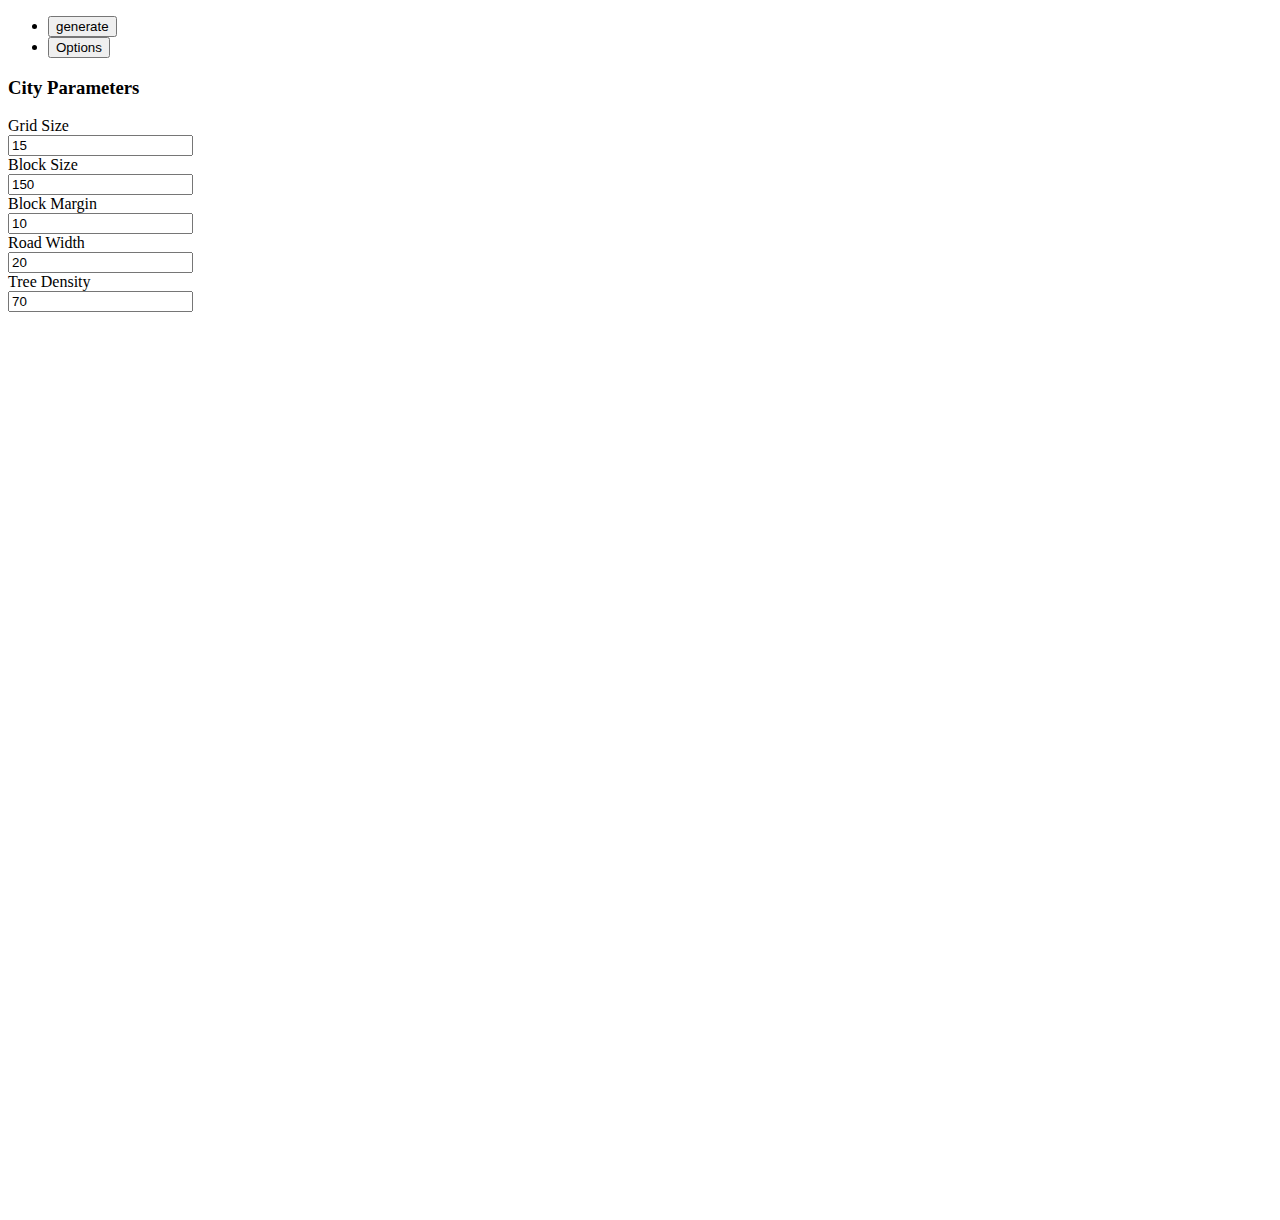
<file: index.html>
<!DOCTYPE html>
<html lang="en">
<head>
    <meta charset="UTF-8">
    <title>Title</title>


    <script>
        window.onload = function() {
            // Whenever the regenerate button is clicked, update our city option variables and
            // regenerate the scene
            document.getElementById("generate").addEventListener(
                "click",
                function () {
                    updateCityOptions();
                    reset();
                },
                false
            );

            // This event handles our ability to toggle the visibility of the city options menu.
            document.getElementById("options").addEventListener(
                "click",
                function () {
                    document.querySelector(".options").classList.toggle("hidden");
                },
                false
            );

        }

    </script>

</head>

<body>

<div class="options module hidden">



    <ul class="controls">
        <li>
            <button id="generate">generate</button>
        </li>

        <li>
            <button id="options">Options</button>
        </li>
    </ul>


    <section>

        <h3>City Parameters</h3>

        <div class="row">
            <div class="col col-label">
                <label for="grid_size">Grid Size</label>
            </div>
            <div class="col col-input">
                <input type="number" name="grid_size" id="grid_size" min="0" value="15" step="5" />
            </div>
        </div>

        <div class="row">
            <div class="col col-label">
                <label for="block_size">Block Size</label>
            </div>
            <div class="col col-input">
                <input type="number" name="block_size" id="block_size" min="0" value="150" step="5" />
            </div>
        </div>

        <div class="row">
            <div class="col col-label">
                <label for="block_margin">Block Margin</label>
            </div>
            <div class="col col-input">
                <input type="number" name="block_margin" id="block_margin" min="0" value="10" step="1" />
            </div>
        </div>

        <div class="row">
            <div class="col col-label">
                <label for="block_size">Road Width</label>
            </div>
            <div class="col col-input">
                <input type="number" name="road_width" id="road_width" min="0" value="20" step="5" />
            </div>
        </div>

        <div class="row">
            <div class="col col-label">
                <label for="tree_density">Tree Density</label>
            </div>
            <div class="col col-input">
                <input type="number" name="tree_density" id="tree_density" min="0" value="70" step="10" />
            </div>
        </div>

    </section>

</div>

</body>


<script src="js/three.js"></script>
<script src="js/OrbitControls.js"></script>
<script src="js/CityBuilder.js"></script>
<script src="js/perlin.js"></script>


</html>
</file>
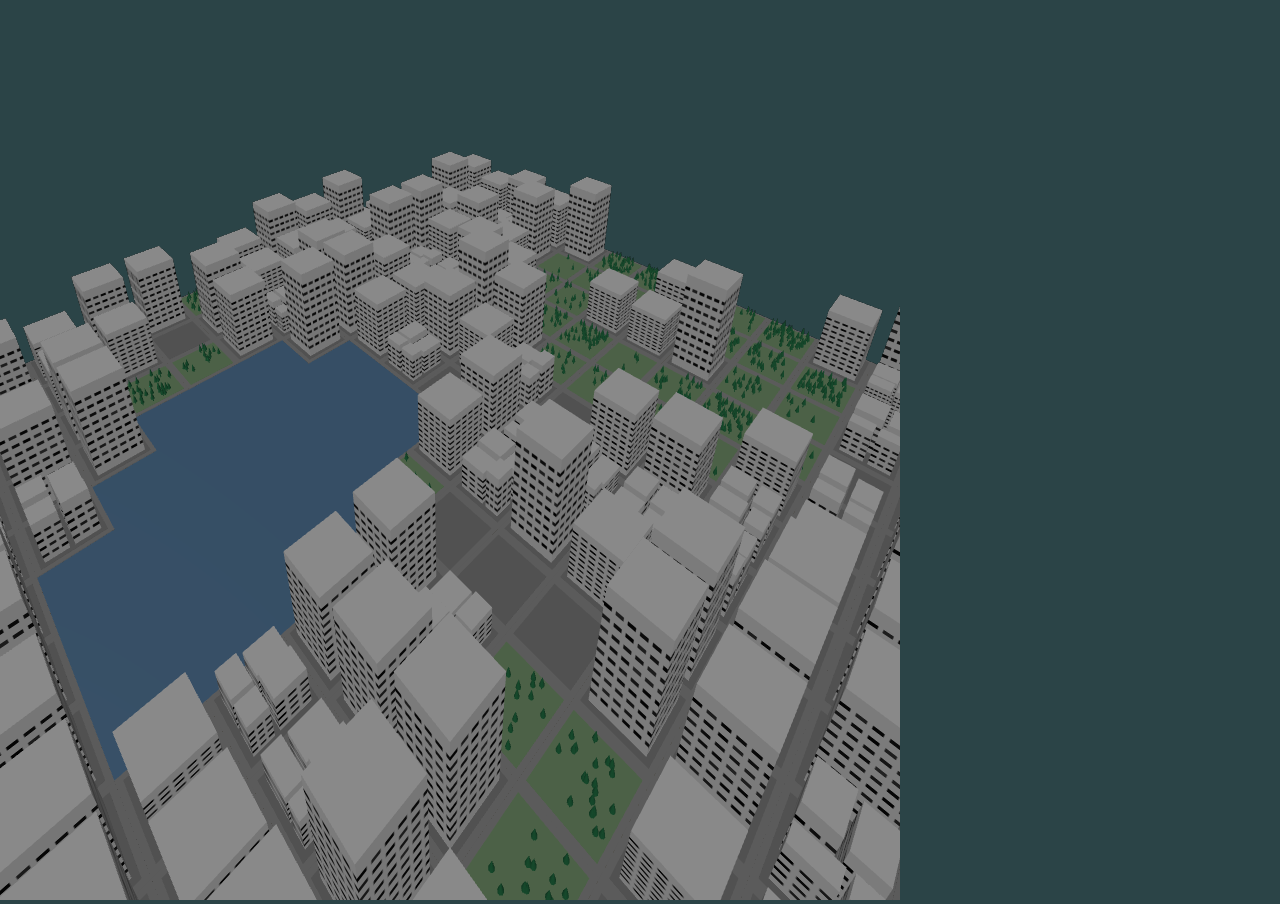
<file: Procedural-City-Generator-master/index.html>
<!DOCTYPE html>
<html lang="en">

<head>

  <title>Procedural City Generator</title>
  <meta name="viewport" content="width=device-width, initial-scale=1">
  <link rel="stylesheet" href="css/style.css">

</head>

<body>

<!--  <ul class="controls">-->
<!--    <li>-->
<!--    <button id="regenerate">Regenerate</button>-->
<!--    </li>-->

<!--    <li>-->
<!--      <button id="options">Options</button>-->
<!--    </li>-->
<!--  </ul>-->

  <div class="options module hidden">

    <section>

      <h3>City Parameters</h3>

      <div class="row">
        <div class="col col-label">
          <label for="grid_size">Grid Size</label>
        </div>
        <div class="col col-input">
          <input type="number" name="grid_size" id="grid_size" min="0" value="15" step="5" />
        </div>
      </div>

      <div class="row">
        <div class="col col-label">
          <label for="block_size">Block Size</label>
        </div>
        <div class="col col-input">
          <input type="number" name="block_size" id="block_size" min="0" value="150" step="5" />
        </div>
      </div>

      <div class="row">
        <div class="col col-label">
          <label for="block_margin">Block Margin</label>
        </div>
        <div class="col col-input">
          <input type="number" name="block_margin" id="block_margin" min="0" value="10" step="1" />
        </div>
      </div>

      <div class="row">
        <div class="col col-label">
          <label for="block_size">Road Width</label>
        </div>
        <div class="col col-input">
          <input type="number" name="road_width" id="road_width" min="0" value="20" step="5" />
        </div>
      </div>

      <div class="row">
        <div class="col col-label">
          <label for="tree_density">Tree Density</label>
        </div>
        <div class="col col-input">
          <input type="number" name="tree_density" id="tree_density" min="0" value="70" step="10" />
        </div>
      </div>

    </section>

  </div>

  <script src='js/three.min.js'></script>
  <script src='js/OrbitControls.js'></script>
  <script src='js/perlin.js'></script>
  <script src="js/procedural.city.generator.js"></script>

</body>

</html>
</file>
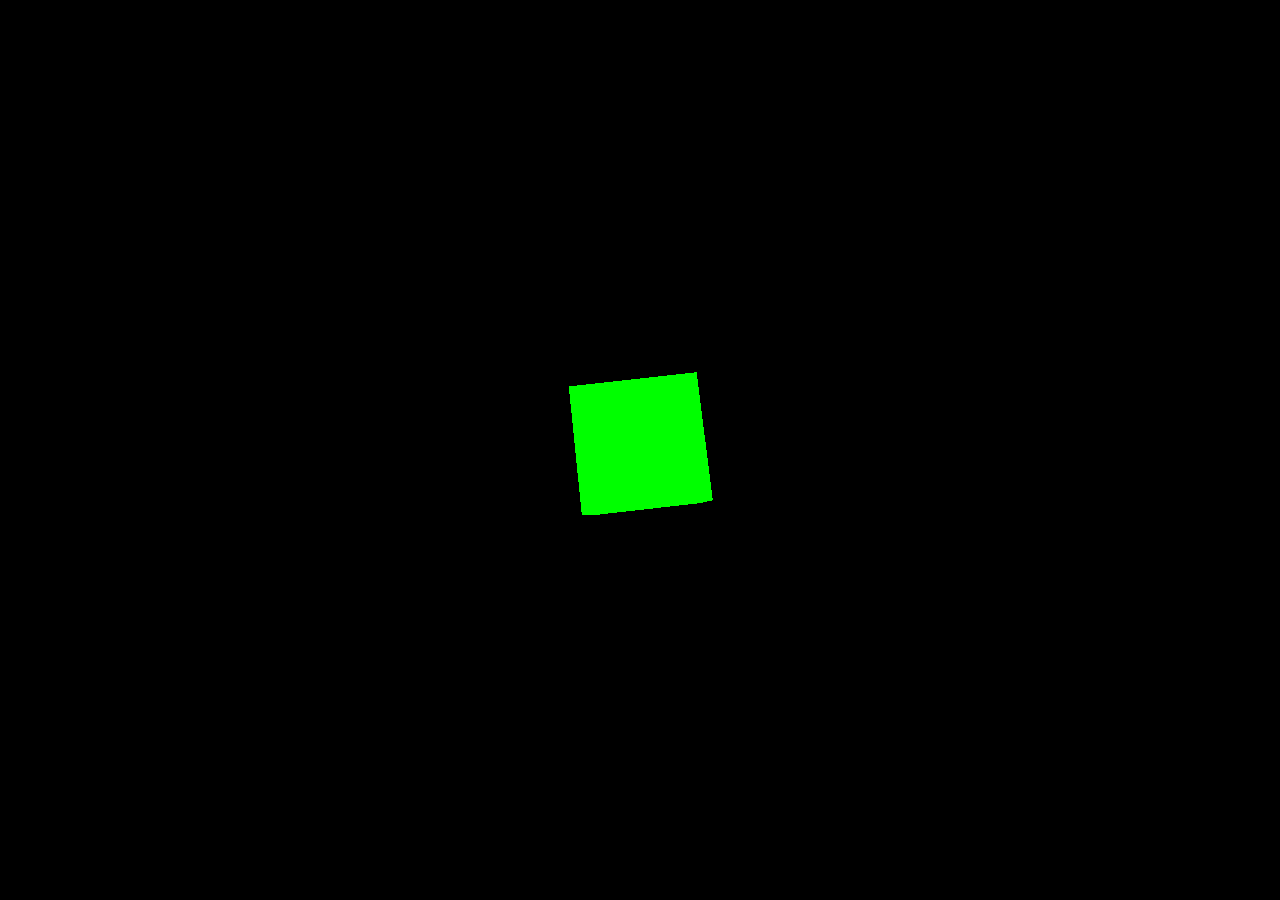
<file: test.html>
<html>
<head><title>My first three.js app</title>
    <style> body {
        margin: 0;
    }

    canvas {
        width: 100%;
        height: 100%
    } </style>
</head>
<body>
<script src="js/three.js"></script>
<script> var scene = new THREE.Scene();
var camera = new THREE.PerspectiveCamera(75, window.innerWidth / window.innerHeight, 0.1, 1000);
var renderer = new THREE.WebGLRenderer();
renderer.setSize(window.innerWidth, window.innerHeight);
document.body.appendChild(renderer.domElement);
var geometry = new THREE.BoxGeometry(1, 1, 1);
var material = new THREE.MeshBasicMaterial({color: 0x00ff00});
var cube = new THREE.Mesh(geometry, material);
scene.add(cube);
camera.position.z = 5;
var animate = function () {
    requestAnimationFrame(animate);
    cube.rotation.x += 0.1;
    cube.rotation.y += 0.1;
    renderer.render(scene, camera);
};
animate(); </script>
</body>
</html>
</file>
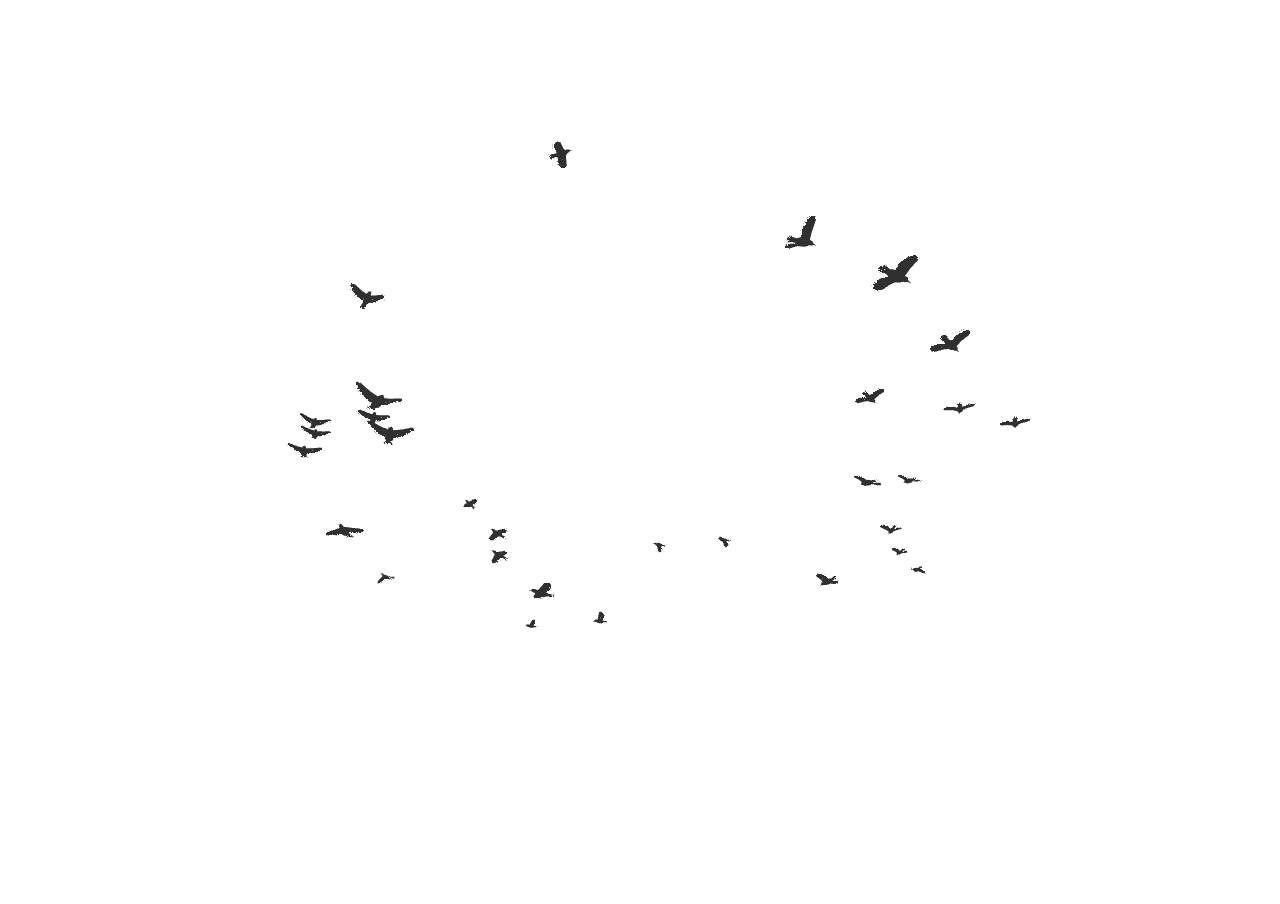
<file: BirdFlock/indexBird.html>
<!DOCTYPE html>
<html lang="en">
<head>
    <meta charset="UTF-8">
    <title>Title</title>

<style>
    .viewports {
        position: absolute;
        width: 100%;
        height: 100%;
        top: 0;
        left: 0;
    }
</style>

</head>
<body>
<div class="viewports"></div>
</body>
<script src="js/three.min.js"></script>
<script src="js/dat.gui.min.js"></script>
<script src="js/TweenMax.min.js"></script>
<script src="js/jquery.min.js"></script>
<script>
    // if (console.clear) {
    //     console.clear();
    // }

    const BIRDS_COUNT = 30;
    //const RADIUS = 5;
    const SPEED = 5; // in seconds

    // 获取CSS元素
    const $viewports = document.querySelector('.viewports');

    const {
        offsetWidth: width,
        offsetHeight: height
    } = $viewports;

    const scene = new THREE.Scene();

    const renderer = new THREE.WebGLRenderer({
        /////////
        antialias: true
    });

    renderer.setSize(width, height);
    renderer.setClearColor(0xffffff, 1.0);
    renderer.setPixelRatio(window.devicePixelRatio || 1);
    $viewports.appendChild(renderer.domElement);

    const camera = new THREE.PerspectiveCamera(45, width / height, 1, 100);
    // HERE
    camera.position.z = 15;
    camera.position.y = -10;
    // HERE

    camera.lookAt(new THREE.Vector3(0, 0, 0));

    const material = new THREE.RawShaderMaterial({
        vertexShader: `
	precision mediump float;

	mat3 rotateY(float rad) {
		float c = cos(rad);
		float s = sin(rad);
		return mat3(
			c, 0.0, -s,
			0.0, 1.0, 0.0,
			s, 0.0, c
		);
	}

	mat3 rotateZ(float rad) {
			float c = cos(rad);
			float s = sin(rad);
			return mat3(
					c, s, 0.0,
					-s, c, 0.0,
					0.0, 0.0, 1.0
			);
	}

	#define PI 3.14

	float map(float value, float inMin, float inMax, float outMin, float outMax) {
		return outMin + (outMax - outMin) * (value - inMin) / (inMax - inMin);
	}

	attribute vec3 position;
	attribute vec3 highPosition;
	attribute vec2 uv;
	attribute float timeOffset;
	attribute float scale;
	attribute float angle;
	attribute float radius;

	uniform mat4 projectionMatrix;
	uniform mat4 modelViewMatrix;
	uniform float time;

	varying vec2 vUv;

	void main() {
		vUv = uv;

		float totalTime = mod(time + timeOffset, 1.0);

		// float factor = (sin(totalTime) * 2.0) * sin(tan(cos((totalTime) * 0.01) * 1.3) * 2.1);
		float normalizedTime = map(totalTime, 0.0, 1.0, -1.0, 1.0);
		float factor =
			(sin(normalizedTime * 10.0 * PI) * 2.0)
			* sin(tan(cos((normalizedTime * 1.0 * PI)))
		);

		vec3 finalPosition = mix(position, highPosition, factor);
		finalPosition *= scale;
		finalPosition *= rotateZ(-sin(angle + timeOffset) * 0.2);
		finalPosition *= rotateY(2.0 * PI - angle);

		float x = radius * sin(angle);
		float y = sin(angle + timeOffset);
		// y = 0.0;
		float z = radius * cos(angle);

		finalPosition += vec3(x, y, z);

		gl_Position = projectionMatrix * modelViewMatrix * vec4(finalPosition, 1.0);
	}
	`,
        fragmentShader: `
	precision mediump float;

	varying vec2 vUv;

	uniform sampler2D diffuse;

	void main() {
		gl_FragColor = texture2D(diffuse, vUv);
	}
	`,
        uniforms: {
            time: {
                type: 'f',
                value: 0
            },

            diffuse: {
                type: 't',
                value: null
            }
        },


        side: THREE.DoubleSide,
        transparent: true,
        depthTest: false
    });


    const image = document.createElement('img');

    image.addEventListener('load', () => {
        const texture = new THREE.Texture(image);
        texture.minFilter = texture.magFilter = THREE.LinearFilter;
        texture.generateMipmaps = false;
        texture.needsUpdate = true;
        material.uniforms.diffuse.value = texture;
    });

    image.crossOrigin = 'anonymous';
    image.src = 'libs/Diffuse.001.png';

    const geometry = new THREE.InstancedBufferGeometry();

    const basePositions = new Float32Array([
        0.0895063, -0.0185687, 0.0709558, -0.0727707, -0.0794421, 3.47253e-09, 0.0912849, -0.0519555, 2.27105e-09, -0.0727707, 0.084598, -3.69789e-09, 0.0750339, 0.0887785, 0.0619846, 0.0542565, 0.0919133, -4.01766e-09, 0.129246, 0.0664866, 0.0546474, 0.0997983, 0.0963658, -4.21228e-09, -0.0467212, 0.014974, 0.0802083, -0.0674604, -0.0498929, 0.0802083, 0.107452, 0.0356424, 0.0777734, 0.134194, 0.0064688, 0.0546474, 0.150436, 0.0809997, 0.0417724, 0.151735, 0.119531, -5.22487e-09, 0.160156, 0.0395288, 0.0360384, 0.134194, -0.0230804, 1.00888e-09, 0.150436, 0.0809997, 0.0417724, 0.219558, 0.105317, -4.60354e-09, 0.151735, 0.119531, -5.22487e-09, 0.160156, 0.0395288, 0.0360384, 0.191972, 0.0795657, 0.0472161, 0.206117, 0.015499, -6.77485e-10, 0.194939, 0.0349201, 0.0397858, 0.254891, 0.0731465, -3.19733e-09, 0.22886, 0.0635111, 0.018125, 0.311872, 0.0430828, -1.88321e-09, 0.251397, 0.0474041, -2.0721e-09, -0.174415, -0.0126411, 0.0542961, -0.207226, 0.00679739, 0.0308756, -0.169294, -0.0303536, 0.0497064, -0.040306, 0.06624, 0.0721547, -0.164409, -0.0528347, 2.30948e-09, -0.218021, 0.0135101, -5.90547e-10, -0.040306, 0.06624, 0.0721547, 0.0626402, 0.095545, 0.211644, 0.0750339, 0.0887785, 0.0619846, -0.0467212, 0.014974, 0.0802083, 0.00542577, 0.0834842, 0.238884, 0.107452, 0.0356424, 0.0777734, 0.0831033, 0.0862359, 0.212608, -0.0467212, 0.014974, 0.0802083, 0.0831033, 0.0862359, 0.212608, -0.0157337, 0.0709532, 0.24046, 0.0586132, 0.116195, 0.41038, -0.0157337, 0.0709532, 0.24046, -0.152323, 0.0952852, 0.410337, -0.0126231, 0.110429, 0.410337, -0.0157337, 0.0709532, 0.24046, -0.0126231, 0.110429, 0.410337, 0.0586132, 0.116195, 0.41038, -0.0126231, 0.110429, 0.410337, -0.0467212, 0.014974, 0.0802083, -0.191073, 0.0437618, 0.24046, -0.0126231, 0.116613, 0.479695, 0.0469384, 0.120983, 0.460252, 0.0586132, 0.116195, 0.41038, -0.207226, 0.00679739, 0.0308756, -0.382857, -0.00807613, 3.53019e-10, -0.366605, -0.0188572, 0.0619692, -0.174415, -0.0126411, 0.0542961, -0.0727707, -0.0794421, 3.47253e-09, 0.0895063, -0.0185687, -0.0709558, 0.0912849, -0.0519555, 2.27105e-09, 0.0750339, 0.0887785, -0.0619846, 0.129246, 0.0664866, -0.0546474, -0.0467212, 0.0149739, -0.0802083, 0.107452, 0.0356424, -0.0777734, 0.134194, 0.0064688, -0.0546474, 0.150436, 0.0809997, -0.0417724, 0.160156, 0.0395288, -0.0360384, 0.134194, -0.0230804, 1.00888e-09, 0.150436, 0.0809997, -0.0417724, 0.191972, 0.0795657, -0.0472161, 0.160156, 0.0395288, -0.0360384, 0.206117, 0.015499, -6.77485e-10, 0.167394, 0.0099796, -4.36222e-10, 0.22886, 0.0635111, -0.018125, 0.251397, 0.0474041, -2.0721e-09, 0.194939, 0.0349201, -0.0397858, -0.174415, -0.0126411, -0.0542961, -0.169294, -0.0303536, -0.0497064, -0.207226, 0.00679739, -0.0308756, -0.040306, 0.06624, -0.0721547, -0.164409, -0.0528347, 2.30948e-09, 0.0626402, 0.095545, -0.211644, -0.040306, 0.06624, -0.0721547, 0.0750339, 0.0887785, -0.0619846, 0.00542577, 0.0834842, -0.238884, -0.0467212, 0.0149739, -0.0802083, 0.107452, 0.0356424, -0.0777734, -0.0467212, 0.0149739, -0.0802083, 0.0831033, 0.0862359, -0.212608, 0.107452, 0.0356424, -0.0777734, 0.0586132, 0.116195, -0.41038, -0.0157337, 0.0709532, -0.24046, -0.152323, 0.0952852, -0.410337, -0.191073, 0.0437618, -0.24046, -0.0126231, 0.110429, -0.410337, -0.0157337, 0.0709532, -0.24046, 0.0831033, 0.0862359, -0.212608, -0.0157337, 0.0709532, -0.24046, 0.0586132, 0.116195, -0.41038, -0.0467212, 0.0149739, -0.0802083, -0.127924, 0.00162715, -0.0802083, -0.0126231, 0.116613, -0.479695, -0.0603874, 0.110429, -0.500181, -0.0126231, 0.110429, -0.410337, 0.0469384, 0.120983, -0.460252, -0.207226, 0.00679739, -0.0308756, -0.218021, 0.0135101, -5.90547e-10, -0.174415, -0.0126411, -0.0542961, -0.366605, -0.0188572, -0.0619692, -0.0674604, -0.0498929, -0.0802083, 0.167394, 0.0099796, -4.36222e-10, 0.167394, 0.0099796, -4.36222e-10, 0.107452, 0.0356424, 0.0777734, -0.127924, 0.00162716, 0.0802083, -0.0603874, 0.110429, 0.500181, -0.338864, -0.0348399, 0.0968035, 0.167394, 0.0099796, -4.36222e-10, -0.0126231, 0.110429, -0.410337, 0.0586132, 0.116195, -0.41038, -0.338864, -0.0348399, -0.0968035
    ]);


    const highPositions = new Float32Array([
        0.0871827, -0.012192, 0.0709558, -0.0727707, -0.0728962, 3.1864e-09, 0.087738, -0.0451964, 1.9756e-09, -0.0727707, 0.0909086, -3.97374e-09, 0.0771327, 0.103361, 0.0619846, 0.0554695, 0.101077, -4.4182e-09, 0.130661, 0.0720023, 0.0546474, 0.102898, 0.10364, -4.53024e-09, -0.0467212, 0.0244225, 0.0802083, -0.0674604, -0.0451277, 0.0802083, 0.106685, 0.0437638, 0.0777734, 0.13074, 0.00948083, 0.0546474, 0.153029, 0.082166, 0.0417724, 0.157629, 0.117926, -5.15472e-09, 0.158686, 0.0376536, 0.0360384, 0.128495, -0.020488, 8.9556e-10, 0.153029, 0.082166, 0.0417724, 0.223511, 0.0937452, -4.09773e-09, 0.157629, 0.117926, -5.15472e-09, 0.158686, 0.0376536, 0.0360384, 0.193884, 0.0728707, 0.0472161, 0.201887, 0.00559588, -2.44604e-10, 0.192605, 0.0266702, 0.0397858, 0.25574, 0.0584528, -2.55505e-09, 0.228935, 0.0512476, 0.018125, 0.309722, 0.0232855, -1.01784e-09, 0.249898, 0.0331398, -1.44858e-09, -0.174415, -0.0125362, 0.0542962, -0.207226, 0.00682717, 0.0308756, -0.169294, -0.0296584, 0.0497064, -0.040306, 0.0791623, 0.0721547, -0.164409, -0.050691, 2.21577e-09, -0.218021, 0.0135101, -5.90546e-10, -0.040306, 0.0791623, 0.0721547, 0.0626402, 0.159396, 0.211644, 0.0771327, 0.103361, 0.0619846, -0.0467212, 0.0244225, 0.0802083, 0.00542577, 0.147336, 0.238884, 0.106685, 0.0437638, 0.0777734, 0.0831033, 0.146703, 0.212608, -0.0467212, 0.0244225, 0.0802083, 0.0831033, 0.146703, 0.212608, -0.0157337, 0.134805, 0.24046, 0.0586132, 0.254849, 0.41038, -0.0157337, 0.134805, 0.24046, -0.152323, 0.225563, 0.410337, -0.0126231, 0.279435, 0.410337, -0.0157337, 0.134805, 0.24046, -0.0126231, 0.279435, 0.410337, 0.0586132, 0.254849, 0.41038, -0.0126231, 0.279435, 0.410337, -0.0467212, 0.0244225, 0.0802083, -0.191074, 0.107613, 0.24046, -0.0126231, 0.28958, 0.479695, 0.0469384, 0.262363, 0.460252, 0.0586132, 0.254849, 0.41038, -0.207226, 0.00682717, 0.0308756, -0.382857, 0.00352616, -1.54133e-10, -0.366605, -0.00725494, 0.0619692, -0.174415, -0.0125362, 0.0542962, -0.0727707, -0.0728962, 3.1864e-09, 0.0871827, -0.012192, -0.0709558, 0.087738, -0.0451964, 1.9756e-09, 0.0771327, 0.103361, -0.0619846, 0.130661, 0.0720023, -0.0546474, -0.0467212, 0.0244225, -0.0802083, 0.106685, 0.0437638, -0.0777734, 0.13074, 0.00948082, -0.0546474, 0.153029, 0.082166, -0.0417724, 0.158686, 0.0376536, -0.0360384, 0.128495, -0.020488, 8.9556e-10, 0.153029, 0.082166, -0.0417724, 0.193884, 0.0728707, -0.0472161, 0.158686, 0.0376536, -0.0360384, 0.201887, 0.00559588, -2.44604e-10, 0.163029, 0.0059117, -2.58409e-10, 0.228935, 0.0512476, -0.0181251, 0.249898, 0.0331398, -1.44858e-09, 0.192605, 0.0266702, -0.0397858, -0.174415, -0.0125362, -0.0542962, -0.169294, -0.0296584, -0.0497064, -0.207226, 0.00682716, -0.0308756, -0.040306, 0.0791623, -0.0721547, -0.164409, -0.050691, 2.21577e-09, 0.0626402, 0.159396, -0.211644, -0.040306, 0.0791623, -0.0721547, 0.0771327, 0.103361, -0.0619846, 0.00542577, 0.147335, -0.238884, -0.0467212, 0.0244225, -0.0802083, 0.106685, 0.0437638, -0.0777734, -0.0467212, 0.0244225, -0.0802083, 0.0831033, 0.146703, -0.212608, 0.106685, 0.0437638, -0.0777734, 0.0586132, 0.254344, -0.41038, -0.0157337, 0.134804, -0.24046, -0.152323, 0.252968, -0.410337, -0.191074, 0.107613, -0.24046, -0.0126231, 0.26724, -0.410337, -0.0157337, 0.134804, -0.24046, 0.0831033, 0.146703, -0.212608, -0.0157337, 0.134804, -0.24046, 0.0586132, 0.254344, -0.41038, -0.0467212, 0.0244225, -0.0802083, -0.127924, 0.0048191, -0.0802083, -0.0126231, 0.252232, -0.479695, -0.0603874, 0.213113, -0.500182, -0.0126231, 0.26724, -0.410337, 0.0469384, 0.252621, -0.460252, -0.207226, 0.00682716, -0.0308756, -0.218021, 0.0135101, -5.90546e-10, -0.174415, -0.0125362, -0.0542962, -0.366605, -0.00725495, -0.0619692, -0.0674604, -0.0451277, -0.0802083, 0.163029, 0.0059117, -2.58409e-10, 0.163029, 0.0059117, -2.58409e-10, 0.106685, 0.0437638, 0.0777734, -0.127924, 0.00481911, 0.0802083, -0.0603874, 0.266995, 0.500182, -0.338864, -0.0232377, 0.0968035, 0.163029, 0.0059117, -2.58409e-10, -0.0126231, 0.26724, -0.410337, 0.0586132, 0.254344, -0.41038, -0.338864, -0.0232377, -0.0968035
    ]);


    const baseUvs = new Float32Array([0.145786, 0.575152, 0.370935, 0.729914, 0.159423, 0.795379, 0.226967, 0.399615, 0.119826, 0.525956, 0.0774827, 0.397813, 0.0892465, 0.543857, 0.0463773, 0.397813, 0.168041, 0.544419, 0.181529, 0.560442, 0.132331, 0.555084, 0.110206, 0.590191, 0.0577237, 0.522816, 0.000246496, 0.397813, 0.0310268, 0.597824, 0.0940873, 0.784436, 0.429531, 0.65635, 0.456595, 0.760909, 0.415186, 0.760909, 0.468174, 0.630699, 0.453057, 0.664984, 0.560926, 0.676221, 0.471728, 0.656282, 0.496669, 0.760909, 0.489825, 0.704823, 0.548073, 0.760909, 0.545391, 0.720352, 0.21318, 0.532056, 0.249748, 0.495463, 0.223017, 0.540942, 0.158107, 0.524073, 0.414693, 0.581962, 0.349304, 0.397813, 0.634908, 0.013204, 0.609791, 0.269268, 0.579834, 0.000246496, 0.67087, 0.025175, 0.641503, 0.316397, 0.543397, 0.031762, 0.598706, 0.271925, 0.934924, 0.0052133, 0.999754, 0.226218, 0.957974, 0.27247, 0.638979, 0.628988, 0.861081, 0.464815, 0.766561, 0.165348, 0.829354, 0.157567, 0.654632, 0.318063, 0.67087, 0.626518, 0.995741, 0.554679, 0.966147, 0.555009, 0.859589, 0.75815, 0.780271, 0.47285, 0.814559, 0.0339897, 0.845372, 0.0652878, 0.861081, 0.153497, 0.943284, 0.748237, 0.861574, 0.805913, 0.867421, 0.690359, 0.956787, 0.702047, 0.370935, 0.0657111, 0.145786, 0.220473, 0.159422, 0.000246496, 0.119826, 0.26967, 0.0892465, 0.251768, 0.168041, 0.251206, 0.132331, 0.240541, 0.110206, 0.205434, 0.0577237, 0.27281, 0.0310268, 0.197801, 0.0940872, 0.0111896, 0.42953, 0.865468, 0.453057, 0.856835, 0.468174, 0.89112, 0.560926, 0.845598, 0.566567, 0.87117, 0.489825, 0.816996, 0.545391, 0.801466, 0.471728, 0.865536, 0.21318, 0.263569, 0.223017, 0.254683, 0.249748, 0.300162, 0.158107, 0.271553, 0.414693, 0.213663, 0.481707, 0.36067, 0.506872, 0.617224, 0.451694, 0.630206, 0.513481, 0.31345, 0.542904, 0.60523, 0.415186, 0.59863, 0.861574, 0.618132, 0.934431, 0.369758, 0.934431, 0.623714, 0.51095, 0.000246496, 0.766068, 0.296943, 0.671363, 0.596997, 0.685102, 0.288893, 0.542904, 0.00272165, 0.526635, 0.31178, 0.470601, 0.358009, 0.887478, 0.317778, 0.929922, 0.000617736, 0.764576, 0.00304692, 0.727131, 0.000246496, 0.719455, 0.728612, 0.693282, 0.762421, 0.734279, 0.604793, 0.750328, 0.697253, 0.943284, 0.86359, 0.939326, 0.805913, 0.956787, 0.90978, 0.867421, 0.921467, 0.181529, 0.235183, 0.0281489, 0.76816, 0.566567, 0.650649, 0.999754, 0.000246496, 0.822215, 0.760944, 0.788437, 0.000246496, 0.877937, 0.624207, 0.028149, 0.0274651, 0.896663, 0.000246496, 0.766068, 0.608872, 0.877937, 0.987619]);


    const baseIndices = new Uint16Array([0, 1, 2, 3, 4, 5, 5, 6, 7, 0, 8, 9, 4, 10, 6, 2, 11, 0, 7, 12, 13, 6, 14, 12, 15, 14, 11, 16, 17, 18, 19, 20, 16, 19, 21, 22, 23, 24, 25, 24, 26, 25, 17, 24, 23, 20, 22, 24, 21, 24, 22, 27, 28, 29, 28, 30, 3, 31, 28, 32, 33, 34, 35, 27, 8, 30, 36, 37, 33, 10, 11, 6, 38, 34, 39, 40, 41, 42, 37, 43, 34, 44, 45, 46, 37, 47, 48, 39, 34, 43, 42, 49, 50, 51, 52, 44, 45, 53, 46, 46, 54, 55, 56, 57, 58, 58, 59, 56, 3, 32, 28, 1, 29, 31, 27, 9, 8, 60, 61, 62, 63, 3, 5, 5, 64, 63, 61, 65, 66, 63, 64, 66, 67, 62, 61, 7, 68, 64, 64, 69, 67, 69, 70, 67, 17, 71, 18, 72, 73, 71, 73, 74, 75, 23, 25, 76, 76, 25, 77, 17, 76, 72, 72, 76, 78, 76, 74, 78, 79, 80, 81, 81, 82, 79, 83, 81, 80, 84, 85, 86, 79, 82, 65, 87, 88, 85, 67, 66, 64, 89, 84, 86, 90, 91, 92, 93, 87, 84, 94, 95, 96, 87, 97, 98, 99, 93, 84, 100, 101, 91, 102, 96, 103, 95, 104, 105, 106, 107, 104, 108, 57, 109, 110, 111, 108, 3, 81, 32, 60, 80, 112, 79, 112, 80, 0, 9, 1, 3, 30, 4, 5, 4, 6, 0, 10, 8, 2, 15, 11, 7, 6, 12, 6, 11, 14, 15, 113, 14, 16, 20, 17, 19, 22, 20, 19, 114, 21, 17, 20, 24, 21, 26, 24, 28, 27, 30, 31, 29, 28, 33, 37, 34, 36, 47, 37, 10, 0, 11, 38, 35, 34, 40, 115, 41, 37, 48, 43, 44, 52, 45, 42, 41, 49, 51, 116, 52, 45, 117, 53, 46, 53, 54, 56, 109, 57, 58, 118, 59, 1, 9, 29, 27, 29, 9, 60, 112, 61, 63, 82, 3, 5, 7, 64, 61, 112, 65, 67, 70, 62, 7, 13, 68, 64, 68, 69, 69, 119, 70, 17, 72, 71, 72, 78, 73, 73, 78, 74, 17, 23, 76, 76, 77, 74, 81, 3, 82, 83, 32, 81, 84, 87, 85, 87, 98, 88, 67, 61, 66, 89, 99, 84, 90, 100, 91, 93, 97, 87, 94, 106, 95, 100, 120, 101, 102, 94, 96, 95, 106, 104, 106, 121, 107, 108, 111, 57, 110, 122, 111, 60, 83, 80, 79, 65, 112]);


    const angles = new Float32Array(BIRDS_COUNT);
    const angleOffsets = new Float32Array(BIRDS_COUNT);
    const speeds = new Float32Array(BIRDS_COUNT);
    const timeOffsets = new Float32Array(BIRDS_COUNT);
    const scales = new Float32Array(BIRDS_COUNT);
    const radiuses = new Float32Array(BIRDS_COUNT);

    for (let i = 0; i < BIRDS_COUNT; ++i) {
        angles[i] = 0;
        angleOffsets[i] = Math.random() * 2 * Math.PI;
        speeds[i] = (Math.random() * 0.05 + 0.05) * 0.2;
        timeOffsets[i] = Math.random() * 100;
        scales[i] = Math.random() * 0.5 + 0.3;
        radiuses[i] = Math.random() * 2 + 4;
    }

    const anglesBuffer = new THREE.InstancedBufferAttribute(angles, 1, 1).setDynamic(true);

    geometry.addAttribute('position', new THREE.BufferAttribute(basePositions, 3));
    geometry.addAttribute('highPosition', new THREE.BufferAttribute(highPositions, 3));
    geometry.addAttribute('uv', new THREE.BufferAttribute(baseUvs, 2));
    geometry.addAttribute('timeOffset', new THREE.InstancedBufferAttribute(timeOffsets, 1, 1));
    geometry.addAttribute('scale', new THREE.InstancedBufferAttribute(scales, 1, 1));
    geometry.addAttribute('radius', new THREE.InstancedBufferAttribute(radiuses, 1, 1));
    geometry.addAttribute('angle', anglesBuffer);
    geometry.setIndex(new THREE.BufferAttribute(baseIndices, 1));

    //console.log(geometry);

    const mesh = new THREE.Mesh(geometry, material);
    scene.add(mesh);

    function tick() {
        window.requestAnimationFrame(tick);


        // material.uniforms.time.value += 0.2

        // 	const { array: angles } = anglesBuffer

        // 	for (let i = 0; i < angles.length; i++) {
        // 		angles[i] += speeds[i / 3]

        // 		if (angles[i] > 2 * Math.PI) {
        // 			angles[i] = 0
        // 		}
        // 	}

        // 	anglesBuffer.needsUpdate = true

        renderer.render(scene, camera);
    }

    window.requestAnimationFrame(tick);

    window.addEventListener('resize', () => {
        const {
            offsetWidth: width,
            offsetHeight: height
        } = $viewports;

        renderer.setSize(width, height);

        camera.aspect = width / height;
        camera.updateProjectionMatrix();
    });

    const props = {
        progress: 0


        // const gui = new dat.GUI()

        // gui.add(props, 'progress').min(0).max(1).onChange(updateProgress)
    };
    const $indicator = document.createElement('div');
    $indicator.style.position = 'absolute';
    $indicator.style.width = '50px';
    $indicator.style.height = '50px';
    $indicator.style.backgroundColor = 'red';
    $indicator.style.bottom = '0';
    $indicator.style.right = '0';
    document.body.appendChild($indicator);

    TweenMax.to(props, SPEED, {
        progress: 1,
        repeat: -1,
        ease: Linear.easeNone,
        onUpdate: updateProgress,
        onRepeat: () => $indicator.style.display = 'block'
    });


    function updateProgress() {
        $indicator.style.display = 'none';

        const {
            progress
        } = props;

        const angle = progress * Math.PI * 2;
        const time = progress;

        material.uniforms.time.value = time;

        const {
            array: angles
        } = anglesBuffer;

        for (let i = 0; i < angles.length; i++) {
            angles[i] = angle - angleOffsets[i];
        }

        anglesBuffer.needsUpdate = true;
    }

    //console.log(window);
</script>
</html>
</file>
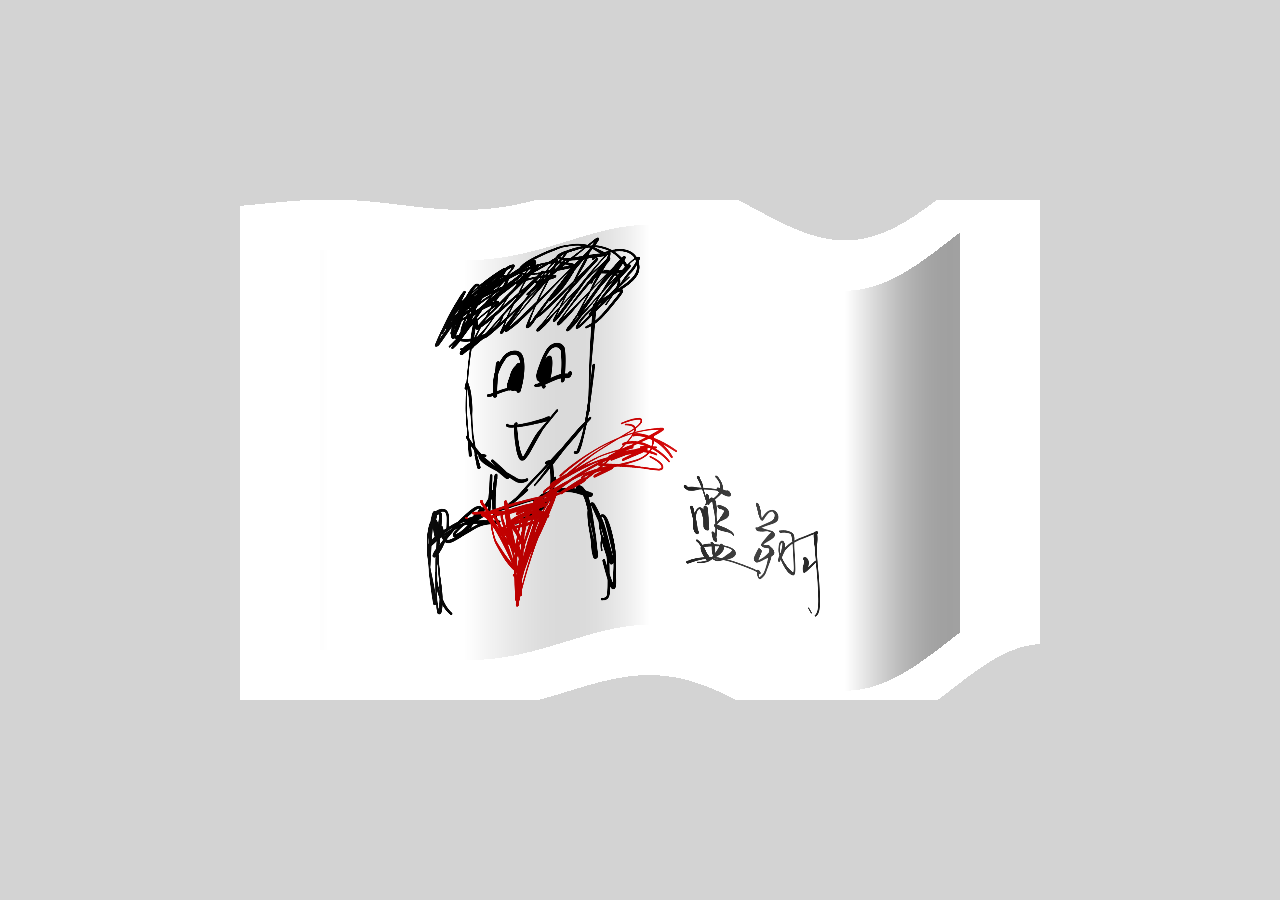
<file: Flag/flag.html>
<!DOCTYPE html>
<html lang="zh-cn">
<head>
    <meta charset="UTF-8">
    <title>wave flag by webgl</title>
    <style>
        * {
            margin: 0;
            padding: 0;
        }

        html, body {
            width: 100%;
            height: 100%;
        }

        body {
            position: relative;
            background: lightgrey;
        }

        #flag-canvas {
            position: absolute;
            top: 50%;
            left: 50%;
            transform-origin: center;
            transform: translate3d(-50%, -50%, 0);
        }
    </style>


</head>
<body>
<canvas id="flag-canvas">
    你的浏览器不支持html5
</canvas>

<script id="vertex_shader" type="x-shader/x-vertex">
uniform float u_Distance;
attribute vec2 a_Position;
varying vec2 v_UV;
varying float v_Slope;

float PI = 3.14159;
float scale = 0.8;

void main() {

  float x = a_Position.x;
  float y = a_Position.y;

  float amplitude = 1.0 - scale; // 振幅
  float period = 2.0;            // 周期
  float waveLength = 2.0 * scale;

  v_UV = (mat3(0.625,0,0, 0,0.625,0, 0.5,0.5,1) * vec3(x, y, 1.0)).xy;
  y += amplitude * ( (x - (-scale)) / waveLength) * sin(2.0 * PI * (x - u_Distance));

  float x2 = x - 0.001;
  float y2 = a_Position.y + amplitude * ( (x2 - (-scale)) / waveLength) * sin(2.0 * PI * (x2 - u_Distance));

  v_Slope = y - y2;
  gl_Position = vec4(vec2(x, y), 0.0, 1.0);
}


</script>

<script id="fragment_shader" type="x-shader/x-fragment">
precision mediump float;
uniform sampler2D u_Sampler;
varying vec2 v_UV;
varying float v_Slope;

void main() {
  vec4 color = texture2D( u_Sampler, v_UV );
  if( v_Slope > 0.0 ) {
    color = mix( color, vec4(0.0, 0.0, 0.0, 1.0), v_Slope * 300.0 );
  }
  if( v_Slope < 0.0 ) {
    color = mix( color, vec4(1.0), abs(v_Slope) * 300.0 );
  }
  if(v_UV.x < 0.0 || v_UV.x > 1.0 || v_UV.y < 0.0 || v_UV.y > 1.0) {
    color.a = 0.0;
  }
  gl_FragColor = color;
}


</script>

<script src="./shaders.js"></script>
<script src="./flag.js"></script>
</body>
</html>
</file>
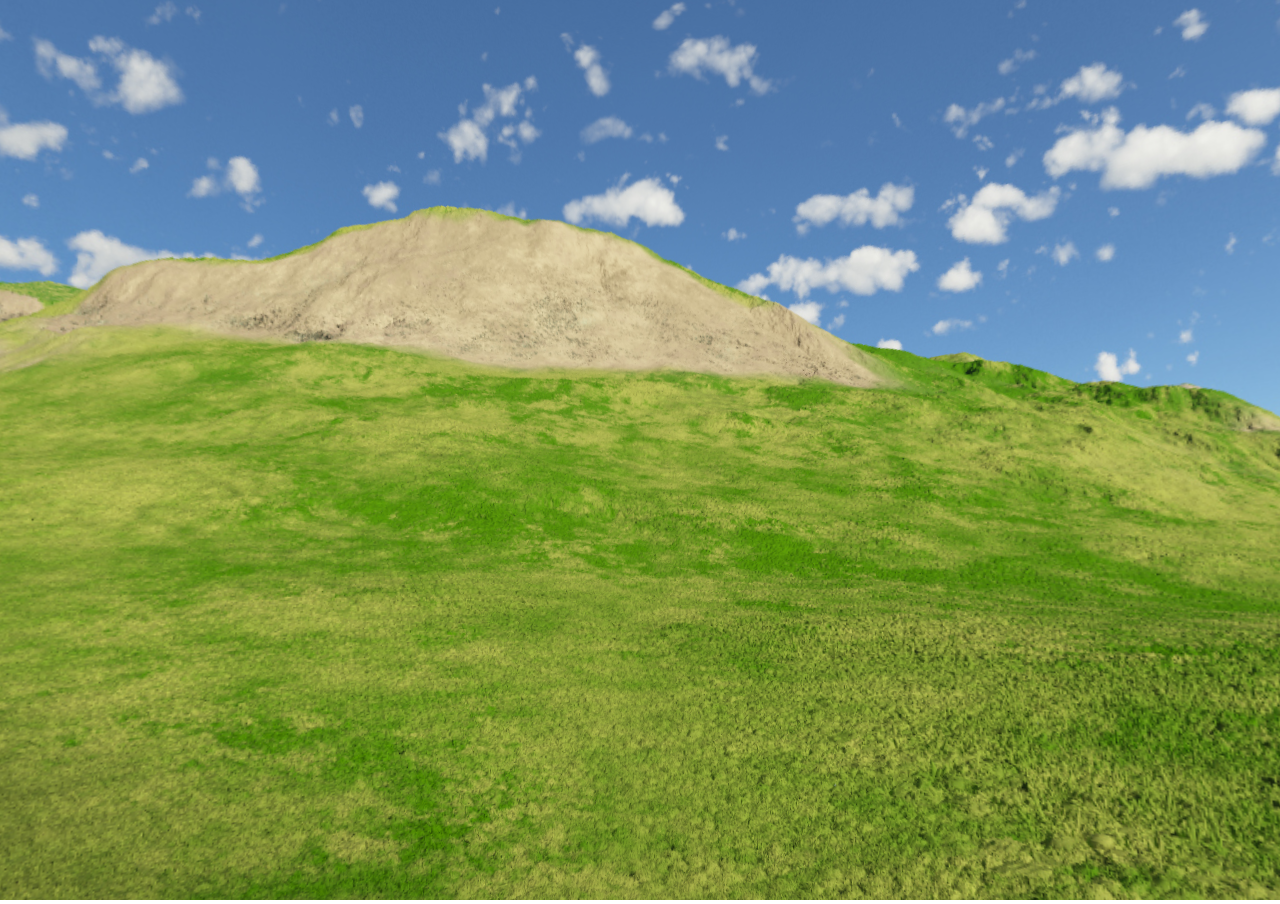
<file: Skybox/skybox.html>
<!DOCTYPE html>
<html>
<head>
    <meta charset=UTF-8 />
<!--    <link rel="stylesheet" type="text/css" href="css/styles.css" />-->
    <link rel="stylesheet" href="css/styles.css" />
</head>
<body>
<script src="js/three.min.js"></script>
<script src="js/OrbitControls.js"></script>
<script src="js/skyboxgen.js"></script>
</body>
</html>
</file>
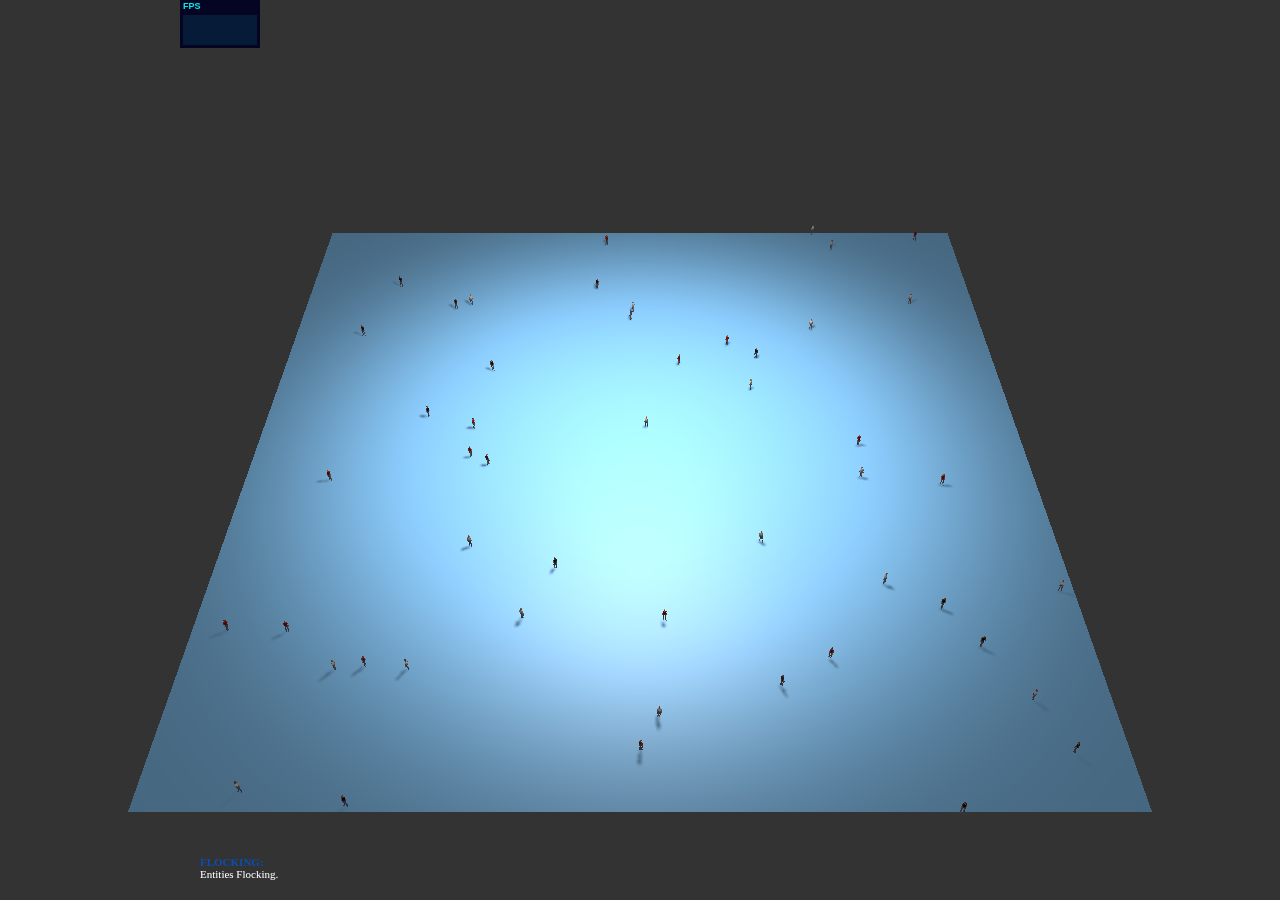
<file: FlockPeopleDemo/animated/Flocking.html>
<!DOCTYPE html>
<html lang="en">
<head>
    <meta charset="UTF-8">
    <title>Steering Behaviours: FLOCKING</title>

    <script src="../libs/dat.gui.min.js"></script>
    <script src="../libs/stats.min.js"></script>
    <script src="../libs/three.min.js"></script>
    <script src="../js/threejs/sea3d/SEA3D.js"></script>
    <script src="../js/threejs/sea3d/SEA3DLZMA.js"></script>
    <script src="../js/threejs/sea3d/SEA3DLoader.js"></script>
    <script src="../js/threejs/controls/OrbitControls.js"></script>
    <script src="../js/ThreeSteer.js"></script>
    <link rel="stylesheet" type="text/css" href="../css/main.css"/>
    <!--    <link rel="stylesheet" type="text/css" href="../css/gui.css"/>-->
</head>
<script>
    var container;
    var camera;

    var scene, renderer;
    var clock;
    var controls;
    var stats;
    var entity;
    var ball;
    var boundaries;
    var entities;
    var params;
    var mesh;

    var characters=[
        {index:0, name:"white", url:"models/avatar_white.tjs.sea"},
        {index:1, name:"red",   url:"models/avatar_red.tjs.sea"},
        {index:2, name:"black", url:"models/avatar_black.tjs.sea"}
    ];

    var animations=[
        {index:0, name:"idle", url:"models/animations/idle.tjs.sea"},
        {index:1, name:"walk", url:"models/animations/walk.tjs.sea"},
        {index:2, name:"jog", url:"models/animations/jog.tjs.sea"},
        {index:3, name:"run",  url:"models/animations/run.tjs.sea"}
    ];

    function onClick(event) {
        if (event.altKey) {
            var mouse3D = new THREE.Vector3(( event.clientX / window.innerWidth ) * 2 - 1, -( event.clientY / window.innerHeight ) * 2 + 1, 0);
            var raycaster = new THREE.Raycaster();
            raycaster.setFromCamera(mouse3D, camera);
            var intersects = raycaster.intersectObjects(scene.children);

        }
    }


    function loadModels() {
        loadModel(0)
    }

    function loadModel(index) {
        var loader = new THREE.SEA3D();
        loader.onProgress = function (e) {
            document.getElementById("loading-msg").innerHTML = "Loading model " + parseInt(index + 1) + " of " + characters.length //+ " ( " + parseInt(e.progress * 100) + "% )";
        };

        loader.onError = function (e) {
            index++;
            loadModel(index);
        };

        loader.onComplete = function (e) {

            characters[index].mesh=loader.meshes[0]

            if (index < characters.length - 1) {
                index++;
                loadModel(index);
            }
            else {
                loadAnimations()
            }
        }
        loader.load(characters[index].url);
    }


    function loadAnimation(index) {
        var loader = new THREE.SEA3D();
        loader.onProgress = function (e) {
            document.getElementById("loading-msg").innerHTML = "Loading animation " + parseInt(index + 1) + " of " + animations.length //+ " ( " + parseInt(e.progress * 100) + "% )";
        };

        loader.onError = function (e) {
            index++;
            loadAnimation(index);
        };

        loader.onComplete = function (e) {

            animations[index].data=loader.meshes[0].animations[0]

            if (index < animations.length - 1) {
                index++;
                loadAnimation(index);
            }
            else {
                var el = document.getElementById("loading-msg")
                el.parentNode.removeChild(el);
                init('container');
            }
        }
        loader.load(animations[index].url);
    }

    function loadAnimations() {

        loadAnimation(0)
    }

    function init(element) {
        //此处是固定的参数
        params={maxSpeed:6, maxForce:3, wanderDistance:10, wanderRadius:5, wanderRange:1, numEntities:50, inSightDistance:1000, tooCloseDistance:400}

        //Three components
        container = document.getElementById(element);
        camera = new THREE.PerspectiveCamera(45, window.innerWidth / window.innerHeight, 1, 50000);
        scene = new THREE.Scene();

        renderer = new THREE.WebGLRenderer({alpha: true});
        renderer.setClearColor(0x333333, 0);
        renderer.shadowMap.enabled=true;
        renderer.shadowMap.type = THREE.PCFSoftShadowMap;
        renderer.gammaInput = true;
        renderer.gammaOutput = true;

        renderer.setSize(window.innerWidth, window.innerHeight);
        renderer.domElement.style.position = 'absolute';
        renderer.domElement.style.top = 0;
        container.appendChild(renderer.domElement);

        camera.position.set(0, 10000, 10000);
        camera.lookAt(new THREE.Vector3(0, 0, 0));

        controls = new THREE.OrbitControls(camera, renderer.domElement);
        controls.maxPolarAngle = Math.PI * 0.5;
        controls.minDistance = 100;
        controls.maxDistance = 30000;

        //监听性能的组件
        stats = new Stats();
        stats.domElement.style.position = 'absolute';
        stats.domElement.style.bottom = '0px';
        stats.domElement.style.left = '180px'
        stats.domElement.style.zIndex = 100;
        container.appendChild(stats.domElement);

        clock = new THREE.Clock();


        //SpotLight，尤其适用于有阴影需求的情况
        var spotLight = new THREE.SpotLight( 0xffffff, 5.0 );
        spotLight.position.set( 0, 5000, 0 );
        spotLight.castShadow = true;
        spotLight.shadow.mapSize.width = 1024;
        spotLight.shadow.mapSize.height = 1024;
        spotLight.angle = 1;
        spotLight.penumbra = 0.5;
        spotLight.decay = 2;
        spotLight.distance = 10000;

        //环境光
        var ambient = new THREE.AmbientLight( 0xFFFFFF );
        ambient.intensity=0.25
        scene.add( spotLight );
        scene.add( ambient );

        // Floor
        var floorGeometry = new THREE.CubeGeometry(10000, 10000, 1, 32);
        var floorMaterial = new THREE.MeshPhongMaterial({color: 0x4DA6FF});
        var floor = new THREE.Mesh(floorGeometry, floorMaterial);
        floor.receiveShadow=true;
        floor.rotation.x = -Math.PI * .5;
        scene.add(floor);

        // Entities
        entities=[]
        for(var i=0;i<params.numEntities;i++)
        {
            //随机生成[0,3)的整数
            var randomChar=Math.floor(Math.random() * 3);
            var clone = new THREE.SEA3D.SkinnedMesh(characters[randomChar].mesh.geometry, characters[randomChar].mesh.material)
            for(var j=0;j<animations.length;j++)
            {
                clone.animations.push(animations[j].data);
                clone.clips.push(animations[j].data);
                clone.animationsData[j] = animations[j].data;
            }
            clone.rotateY(Math.PI)
            clone.castShadow=true;
            var entity=new SteeringEntity(clone)
            entity.position.set(Math.random() * (5000 - (-5000)) + (-5000) ,0,Math.random() * (5000 - (-5000)) + (-5000));
            entities.push(entity);
            scene.add(entity);

        }

        //Plane boundaries (do not cross)
        boundaries = new THREE.Box3(new THREE.Vector3(-5000, 0, -5000), new THREE.Vector3(5000, 0, 5000));

        //Gui


        // var gui = new dat.GUI();

        // var quantity = gui.add(params, 'numEntities', 2, 100).name("Num Of Entities");
        // quantity.onFinishChange(function(value) {
        //     for(var i=0;i<entities.length;i++)
        //     {
        //         entities[i].mesh.traverse(function(obj) {
        //             scene.remove(obj);
        //             if(obj.geometry)
        //                 obj.geometry.dispose();
        //             if(obj.material)
        //                 obj.material.dispose();
        //             if(obj.mesh)
        //                 obj.mesh.dispose();
        //             if(obj.texture)
        //                 obj.texture.dispose();
        //
        //         });
        //         scene.remove(entities[i])
        //
        //     }
        //     entities=[]
        //
        //     for(var i=0;i<value;i++)
        //     {
        //         var randomChar=Math.floor(Math.random() * ((2-0)+1) + 0);
        //         var clone = new THREE.SEA3D.SkinnedMesh(characters[randomChar].mesh.geometry, characters[randomChar].mesh.material)
        //         for(var j=0;j<animations.length;j++)
        //         {
        //             clone.animations.push(animations[j].data);
        //             clone.clips.push(animations[j].data);
        //             clone.animationsData[j] = animations[j].data;
        //         }
        //
        //         clone.rotateY(Math.PI)
        //         clone.castShadow=true;
        //         var entity=new SteeringEntity(clone)
        //         entity.position.set(Math.random() * (5000 - (-5000)) + (-5000) ,0,Math.random() * (5000 - (-5000)) + (-5000));
        //
        //         entities.push(entity);
        //         scene.add(entity);
        //
        //     }
        // });

        // gui.add(params, 'maxSpeed', 2, 20).name('Max Speed').step(1);
        // gui.add(params, 'maxForce', 1, 20).name('Max Force').step(1);
        // gui.add(params, 'inSightDistance', 1000, 10000).name('InSight Distance').step(1);
        // gui.add(params, 'tooCloseDistance', 100, 1000).name('Too Close Distance').step(1);

        window.addEventListener('resize', onWindowResize, false);
        document.addEventListener('mousedown', onClick, true);
        animate();
    }

    function onWindowResize() {
        camera.aspect = window.innerWidth / window.innerHeight;
        camera.updateProjectionMatrix();
        renderer.setSize(window.innerWidth, window.innerHeight);
    }

    function animate() {

        requestAnimationFrame(animate);
        var delta = clock.getDelta();
        THREE.SEA3D.AnimationHandler.update(delta);
        controls.update();


        for(var i=0;i<entities.length;i++)
        {

            entities[i].setAnimation()
            entities[i].maxSpeed=params.maxSpeed;
            entities[i].maxForce=params.maxForce;
            entities[i].inSightDistance=params.inSightDistance;
            entities[i].tooCloseDistance=params.tooCloseDistance;
            entities[i].flock(entities)
            entities[i].lookWhereGoing(true);
            entities[i].bounce(boundaries)
            entities[i].update()

        }

        renderer.render(scene, camera);
        stats.update();

    }

    Entity.prototype.setAnimation=function()
    {
        if(this.velocity.length()<=1)
            this.mesh.play(1, 0.5) ;//Idle

        else if(this.velocity.length()>1 && this.velocity.length()<=8)
            this.mesh.play(2, 0.5) //Walk

        else if(this.velocity.length()>8 && this.velocity.length()<=12)
            this.mesh.play(3, 0.5) //Jog

        else if(this.velocity.length()>12)
            this.mesh.play(4, 0.5)//Run
    }
</script>

<body onload="loadModels()">
<div id="container"></div>
<div id="msg"><span style="color:#0c4eb1; font-weight: bold">FLOCKING:</span><br>Entities Flocking. </div>
<div id="loading-msg"></div>
<!--<a href="https://github.com/erosmarcon/three-steer/blob/master/examples/animated/Wander.html" target="_blank">-->
<!--    <div class="view-source">View source</div>-->
<!--</a>-->
</body>

</html>
</file>
<file: Procedural-City-Generator-master/css/style.css>
*,
*:before,
*:after {
  outline: none;
  box-sizing: border-box;
}

body {
  font-family: arial;
  background: #2b4447;
  overflow: hidden;
  padding: 0px;
  margin: 0px;
  color: #2b3437;
}

.controls {
  list-style: none;
  position: absolute;
  padding: 0;
  margin: 0;
  right: 10px;
  top: 10px;
}

.controls li {
  display: inline-block;
  margin-left: 3px;
}

button,
a.button {
  background-color: #ffffff;
  transition: all 0.25s;
  border-radius: 2px;
  padding: 8px 10px;
  font-size: 14px;
  min-width: 80px;
  cursor: pointer;
  color: #2b3437;
  border: 0;
}

button:hover,
a.button:hover {
  background: #dddddd;
}

button:active,
a.button:active {
  background: #dddddd;
}

.hidden {
  display: none;
}

.module {
  background: #ffffff;
  position: absolute;
  width: 235px;
  padding: 10px;
  top: 48px;
  right: 10px;
  max-height: 80%;
  border-radius: 2px;
  overflow: auto;
  margin-top: 8px;
}

.module button,
.module a.button {
  text-decoration: none;
  margin-right: 5px;
  background: #2b3632;
  color: #ffffff;
}

.module button:active,
.module a.button:active {
  background: #596b71;
}

.module section {
  margin-bottom: 15px;
}

.module h3 {
  font-size: 15px;
  margin-top: 15px;
  margin-bottom: 15px;
  margin-left: 18px;
}

.options p {
  margin: 0 0 20px 0;
}

.options .row {
  margin-bottom: 5px;
  margin-left: 18px;
}

.options .row.buttons {
  margin: 20px 0 0 0;
}

.options .col {
  display: inline-block;
}

.options .col-label {
  width: 60%;
}

.options .col-input {
  width: 35%;
}

label {
  font-size: 13px;
}

input,
textarea {
  height: 25px;
  color: #2b3437;
  background: #ffffff;
  padding: 12px 12px;
  border-radius: 2px;
  border: none;
  width: 100%;
}

input[readonly] {
  height: 25px;
  background: #2b3437;
  color: #ffffff;
  border: 1px solid #2b3437;
}

input[type="number"] {
  height: 25px;
}

input[type="number"]:hover::-webkit-inner-spin-button {
  width: 14px;
  height: 25px;
}
</file>
<file: Skybox/css/styles.css>
body {
    width: 100vw;
    height: 100vh;
    margin: 0;
    overflow: hidden;
}
</file>
<file: FlockPeopleDemo/css/main.css>
/*
@font-face
{
    font-family: 'opensans';
    src: url('../assets/fonts/open-sans/open-sans-v13-latin-regular.woff2') format('woff2'), url('../assets/fonts/open-sans/open-sans-v13-latin-regular.woff') format('woff');
    font-weight: normal;
    font-style: normal;
}

@font-face
{
    font-family: 'opensans-bold';
    src: url('../assets/fonts/open-sans/open-sans-v13-latin-700.woff2') format('woff2'), url('../assets/fonts/open-sans/open-sans-v13-latin-700.woff') format('woff');
    font-weight: normal;
    font-style: normal;
}
 */

body
{
    color:#FFFFFF;
    background-color: #333333;
    margin: 0;
    overflow: hidden;
    padding:0;
    height:100%;
}

a
{
    color:#FFFFFF;
}

.view-source
{
    /*font-family: 'opensans';

     */
    right: 20px;
    bottom: 20px;
    position: absolute;
    font-size: 11px;
    border: 1px solid gray;
    background-color: rgba(51, 51, 51, 0.5);
    padding: 10px;
    cursor: pointer;
    cursor: hand;
}

.view-source:hover
{
    background-color: rgba(0, 0, 0, 0.2);
    color:#BCFF00;
}

#container
{
    position: absolute;
}

#loading-msg
{
    /*font-family: 'opensans-bold';

     */
    position: absolute;
    font-size:11px;
    top:50%;
    width: 100%;
    text-align: center;
    color:#BCFF00;
}

#msg
{
    /*font-family: 'opensans';

     */
    left:200px;
    bottom: 20px;
    position: absolute;
    font-size:11px;
    width:300px;

}
</file>
